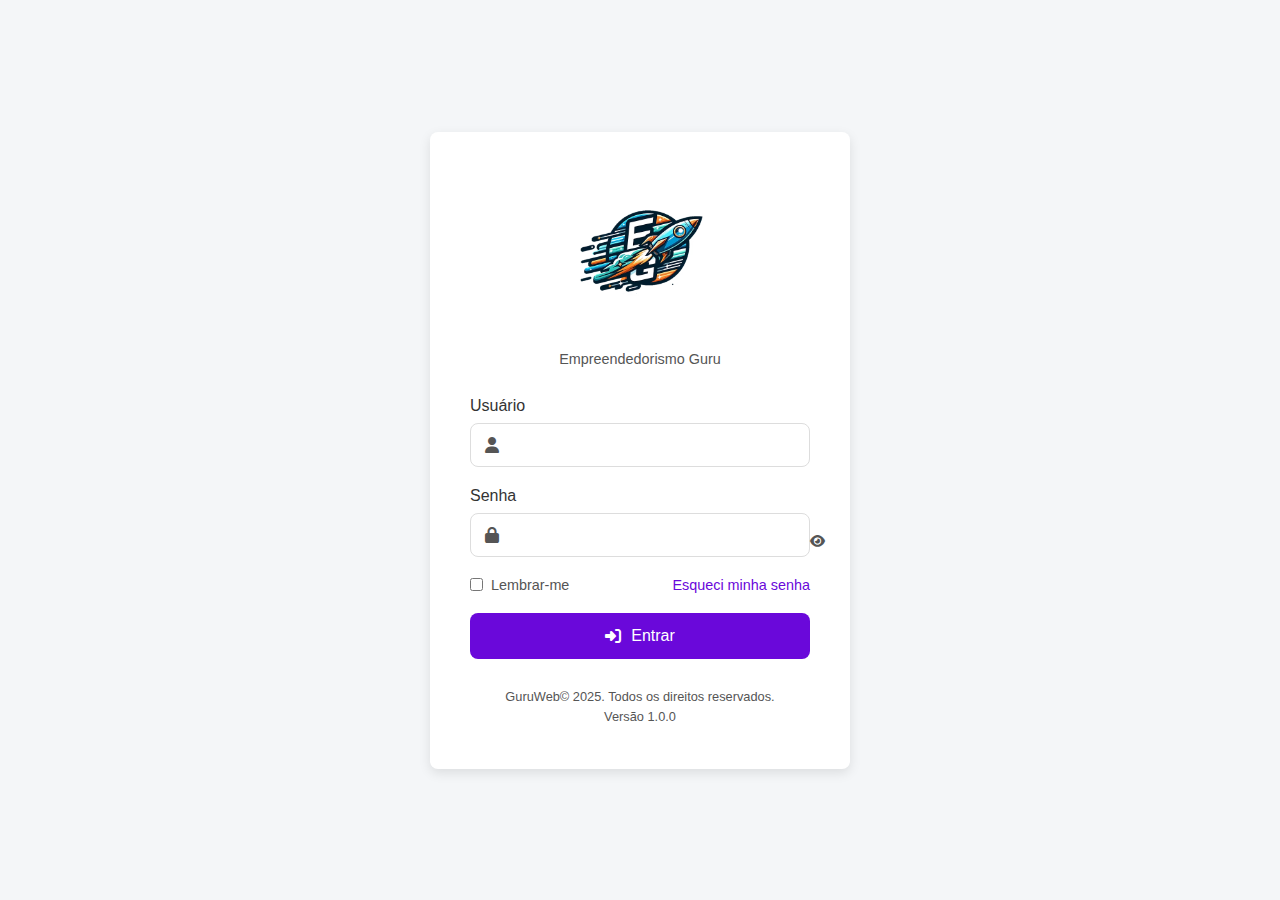
<file: frontend/login.html>
<!DOCTYPE html>
<html lang="pt-BR">
    <head>
        <meta charset="UTF-8" />
        <meta name="viewport" content="width=device-width, initial-scale=1.0" />
        <title>Guru Web - Login</title>
        <link rel="icon" type="image/png" href="/frontend/css/img/Logo.svg" />
        <link rel="stylesheet" href="css/login.css" />
        <link
            rel="stylesheet"
            href="https://cdnjs.cloudflare.com/ajax/libs/font-awesome/6.4.0/css/all.min.css"
        />
    </head>
    <body>
        <div class="login-container">
            <div class="login-header">
                <img
                    src="/frontend/css/img/Logo.svg"
                    alt="Logo Guru"
                    class="logo"
                />
                <p>Empreendedorismo Guru</p>
            </div>

            <form id="loginForm" class="login-form">
                <div class="form-group">
                    <label for="username">Usuário</label>
                    <div class="input-with-icon">
                        <i class="fas fa-user"></i>
                        <input
                            type="text"
                            id="username"
                            name="username"
                            required
                        />
                    </div>
                </div>

                <div class="form-group">
                    <label for="password">Senha</label>
                    <div class="input-with-icon">
                        <i class="fas fa-lock"></i>
                        <input
                            type="password"
                            id="password"
                            name="password"
                            required
                        />
                        <button
                            type="button"
                            class="toggle-password"
                            aria-label="Mostrar senha"
                        >
                            <i class="fas fa-eye"></i>
                        </button>
                    </div>
                </div>

                <div class="form-options">
                    <label class="remember-me">
                        <input type="checkbox" name="remember" /> Lembrar-me
                    </label>
                    <a href="#" class="forgot-password">Esqueci minha senha</a>
                </div>

                <button type="submit" class="login-button">
                    <i class="fas fa-sign-in-alt"></i> Entrar
                </button>
            </form>

            <div class="login-footer">
                <p>GuruWeb© 2025. Todos os direitos reservados.</p>
                <p>Versão 1.0.0</p>
            </div>
        </div>

        <div id="notification" class="notification"></div>

        <script src="js/login.js"></script>
    </body>
</html>
</file>
<file: frontend/css/login.css>
:root {
    --cor-title: #1c2f47;
    --cor-primaria: #6a08da;
    --cor-primaria-escura: #42007c;
    --cor-secundaria: #34a853;
    --cor-erro: #e53935;
    --cor-texto: #333;
    --cor-texto-claro: #555;
    --cor-branco: #ffffff;
    --cor-fundo: #f4f6f8;
    --cor-borda: #ddd;
    --borda-arredondada: 8px;
    --sombra: 0 4px 12px rgba(0, 0, 0, 0.1);
}

* {
    box-sizing: border-box;
    margin: 0;
    padding: 0;
}

body {
    font-family: "Arial", sans-serif;
    background-color: var(--cor-fundo);
    display: flex;
    justify-content: center;
    align-items: center;
    min-height: 100vh;
    padding: 20px;
}

.login-container {
    background-color: var(--cor-branco);
    width: 100%;
    max-width: 420px;
    padding: 40px;
    border-radius: var(--borda-arredondada);
    box-shadow: var(--sombra);
    text-align: center;
}

.login-header {
    margin-bottom: 30px;
}

.logo {
    width: 130px;
    height: 160px;
    margin-bottom: 15px;
}

@font-face {
    font-family: "Mokoto";
    src: url("../css/font/mokoto/Mokoto.ttf") format("truetype");
    font-weight: normal;
    font-style: normal;
}

.login-header h1 {
    font-family: "Mokoto";
    color: var(--cor-title);
    margin-bottom: 5px;
    font-size: 1.8rem;
}

.login-header p {
    color: var(--cor-texto-claro);
    font-size: 0.9rem;
}

.login-form {
    margin-bottom: 20px;
}

.form-group {
    margin-bottom: 20px;
    text-align: left;
}

.form-group label {
    display: block;
    margin-bottom: 8px;
    color: var(--cor-texto);
    font-weight: 500;
}

.input-with-icon {
    position: relative;
    display: flex;
    align-items: center;
}

.input-with-icon i {
    position: absolute;
    left: 15px;
    color: var(--cor-texto-claro);
}

.input-with-icon input {
    width: 100%;
    padding: 12px 15px 12px 45px;
    border: 1px solid var(--cor-borda);
    border-radius: var(--borda-arredondada);
    font-size: 16px;
    transition: border-color 0.3s;
}

.input-with-icon input:focus {
    outline: none;
    border-color: var(--cor-primaria);
    box-shadow: 0 0 0 2px rgba(26, 115, 232, 0.2);
}

.toggle-password {
    position: absolute;
    right: 15px;
    background: none;
    border: none;
    color: var(--cor-texto-claro);
    cursor: pointer;
}

.form-options {
    display: flex;
    justify-content: space-between;
    align-items: center;
    margin-bottom: 20px;
}

.remember-me {
    display: flex;
    align-items: center;
    color: var(--cor-texto-claro);
    font-size: 0.9rem;
}

.remember-me input {
    margin-right: 8px;
}

.forgot-password {
    color: var(--cor-primaria);
    text-decoration: none;
    font-size: 0.9rem;
}

.forgot-password:hover {
    text-decoration: underline;
}

.login-button {
    width: 100%;
    padding: 14px;
    background-color: var(--cor-primaria);
    color: var(--cor-branco);
    border: none;
    border-radius: var(--borda-arredondada);
    font-size: 16px;
    font-weight: 500;
    cursor: pointer;
    transition: background-color 0.3s;
    display: flex;
    justify-content: center;
    align-items: center;
    gap: 10px;
}

.login-button:hover {
    background-color: var(--cor-primaria-escura);
}

.login-footer {
    margin-top: 30px;
    color: var(--cor-texto-claro);
    font-size: 0.8rem;
}

.login-footer p {
    margin-bottom: 5px;
}

.notification {
    position: fixed;
    bottom: 20px;
    right: 20px;
    padding: 15px 20px;
    background-color: var(--cor-secundaria);
    color: white;
    border-radius: var(--borda-arredondada);
    box-shadow: 0 4px 12px rgba(0, 0, 0, 0.15);
    z-index: 1000;
    transform: translateY(100px);
    opacity: 0;
    transition: transform 0.3s, opacity 0.3s;
    display: flex;
    align-items: center;
    gap: 10px;
}

.notification.show {
    transform: translateY(0);
    opacity: 1;
}

.notification.error {
    background-color: var(--cor-erro);
}

/* Responsividade */
@media (max-width: 480px) {
    .login-container {
        padding: 30px 20px;
    }

    .login-header h1 {
        font-size: 1.5rem;
    }
}
</file>
